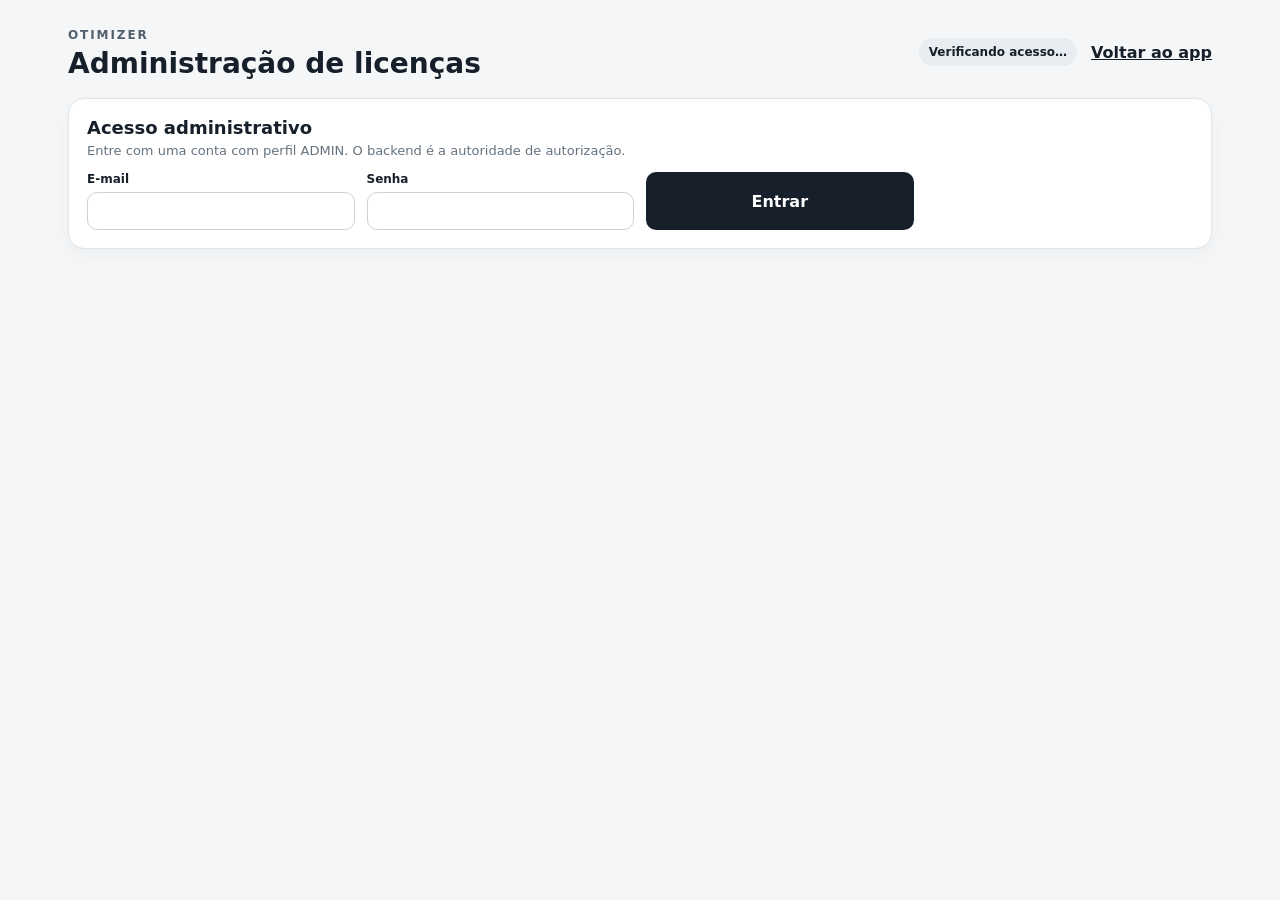
<file: frontend/admin.html>
<!doctype html>
<html lang="pt-BR">
<head>
  <meta charset="UTF-8">
  <meta name="viewport" content="width=device-width, initial-scale=1">
  <title>Otimizer — Administração</title>
  <link rel="stylesheet" href="admin.css">
</head>
<body>
  <main class="admin-shell">
    <header class="topbar">
      <div><span class="eyebrow">OTIMIZER</span><h1>Administração de licenças</h1></div>
      <div class="top-actions"><span id="status" class="status">Verificando acesso…</span><a href="index.html">Voltar ao app</a></div>
    </header>

    <section id="login-panel" class="panel">
      <h2>Acesso administrativo</h2>
      <p>Entre com uma conta com perfil ADMIN. O backend é a autoridade de autorização.</p>
      <form id="login-form" class="form-grid">
        <label>E-mail<input id="email" type="email" autocomplete="email" required></label>
        <label>Senha<input id="password" type="password" autocomplete="current-password" required></label>
        <button class="primary" type="submit">Entrar</button>
      </form>
      <p id="login-error" class="error" hidden></p>
    </section>

    <section id="admin-panel" hidden>
      <div class="toolbar panel">
        <div><strong id="admin-email">—</strong><span id="admin-role">ADMIN</span></div>
        <button id="logout" class="secondary">Sair</button>
      </div>

      <div id="metrics" class="metrics"></div>

      <section class="panel">
        <div class="section-heading"><div><h2>Licenças</h2><p>Gerencie o ciclo comercial sem acesso direto ao banco.</p></div><button id="refresh" class="secondary">Atualizar</button></div>
        <div class="filters">
          <label>Conta<input id="filter-account" placeholder="ID da conta"></label>
          <label>Status<select id="filter-status"><option value="">Todos</option><option>GERADA</option><option>DISPONIVEL</option><option>ATIVA</option><option>EXPIRADA</option><option>SUSPENSA</option><option>REVOGADA</option></select></label>
        </div>
        <div id="licenses" class="license-list"></div>
      </section>

      <section id="details" class="panel" hidden>
        <div class="section-heading"><h2>Detalhes da licença</h2><button id="close-details" class="icon">×</button></div>
        <div id="license-details"></div>
        <div id="license-actions" class="actions"></div>
        <div class="subsection"><h3>Dispositivos</h3><div id="devices"></div></div>
        <div class="subsection"><h3>Histórico de auditoria</h3><div id="history"></div></div>
      </section>

      <section class="panel">
        <div class="section-heading"><div><h2>Gerar licença</h2><p>A chave comercial é criada no backend e não depende do frontend.</p></div></div>
        <form id="generate-form" class="form-grid">
          <label>ID da conta<input id="gen-account" required></label>
          <label>Plano<input id="gen-plan" value="default" required></label>
          <label>Duração (dias)<input id="gen-duration" type="number" min="1" max="3650" value="30" required></label>
          <label>Máx. dispositivos<input id="gen-devices" type="number" min="1" max="1000" value="1" required></label>
          <label>Máx. rotas/dia<input id="gen-routes" type="number" min="1" placeholder="Sem limite"></label>
          <label>Preço (centavos)<input id="gen-price" type="number" min="0" value="0" required></label>
          <label class="check"><input id="gen-optimization" type="checkbox" checked> Otimização de rota</label>
          <button class="primary" type="submit">Gerar licença</button>
        </form>
        <p id="generate-message" class="message" hidden></p>
      </section>
    </section>
  </main>
  <script src="runtime-config.js"></script>
  <script src="admin.js"></script>
</body>
</html>
</file>
<file: frontend/admin.css>
:root{font-family:Inter,system-ui,-apple-system,BlinkMacSystemFont,"Segoe UI",sans-serif;color:#17202a;background:#f4f6f8}*{box-sizing:border-box}body{margin:0}.admin-shell{max-width:1180px;margin:auto;padding:18px}.topbar,.toolbar,.section-heading,.top-actions{display:flex;align-items:center;justify-content:space-between;gap:14px}.topbar{padding:6px 0 18px}.eyebrow{font-size:12px;font-weight:800;letter-spacing:.16em;color:#52606d}.topbar h1{font-size:28px;margin:4px 0 0}.top-actions a{color:#17202a;font-weight:700}.status,.badge{padding:7px 10px;border-radius:999px;background:#e8edf2;font-size:12px;font-weight:800}.status-loading{background:#fff3e6}.status-success{background:#eaf5ec}.status-error{background:#fdecec;color:#a12622}.panel{background:#fff;border:1px solid #dfe5ea;border-radius:16px;padding:18px;margin-bottom:16px;box-shadow:0 5px 18px rgba(0,0,0,.04)}h2{font-size:18px;margin:0 0 5px}h3{font-size:15px;margin:0 0 10px}.panel p{color:#65727e;font-size:13px;margin:5px 0 14px}.form-grid{display:grid;grid-template-columns:repeat(4,minmax(0,1fr));gap:12px}.form-grid label{display:flex;flex-direction:column;gap:6px;font-size:12px;font-weight:800}.form-grid input,.form-grid select{border:1px solid #cbd3da;border-radius:10px;padding:11px;background:#fff;font:inherit;font-weight:400}.form-grid .primary{grid-column:auto}.primary,.secondary{border-radius:10px;padding:11px 15px;font:inherit;font-weight:800;cursor:pointer}.primary{border:0;background:#17202a;color:#fff}.secondary{border:1px solid #cbd3da;background:#fff;color:#17202a}.primary:disabled,.secondary:disabled{opacity:.5;cursor:not-allowed}.metrics{display:grid;grid-template-columns:repeat(6,1fr);gap:10px;margin-bottom:16px}.metrics article{background:#fff;border:1px solid #dfe5ea;border-radius:14px;padding:13px}.metrics span{display:block;font-size:11px;color:#65727e}.metrics strong{font-size:23px}.filters{display:grid;grid-template-columns:2fr 1fr;gap:12px;margin:14px 0}.filters label{display:flex;flex-direction:column;gap:6px;font-size:12px;font-weight:800}.filters input,.filters select{border:1px solid #cbd3da;border-radius:10px;padding:10px;font:inherit}.license-list{display:grid;gap:7px}.license-row{width:100%;display:grid;grid-template-columns:2fr 1fr 1fr;align-items:center;text-align:left;gap:12px;border:1px solid #edf0f2;background:#fff;border-radius:11px;padding:12px;cursor:pointer}.license-row:hover{background:#f8fafb}.license-row span{display:flex;flex-direction:column;gap:3px}.license-row small,.device small,.event small{color:#65727e;font-size:11px}.badge-gerada,.badge-disponivel{background:#fff3e6}.badge-ativa{background:#eaf5ec}.badge-expirada,.badge-revogada{background:#fdecec;color:#a12622}.badge-suspensa{background:#f4f6f8}.detail-grid{display:grid;grid-template-columns:repeat(4,1fr);gap:10px;margin:14px 0}.detail-grid div{border:1px solid #edf0f2;border-radius:10px;padding:11px}.detail-grid span{display:block;font-size:11px;color:#65727e}.detail-grid strong,.detail-grid code{display:block;margin-top:4px;overflow-wrap:anywhere}.actions{display:flex;flex-wrap:wrap;gap:8px;padding-top:4px}.subsection{border-top:1px solid #edf0f2;margin-top:18px;padding-top:16px}.device,.event{display:flex;justify-content:space-between;gap:10px;align-items:center;border:1px solid #edf0f2;border-radius:10px;padding:10px;margin-top:7px}.device span,.event{display:flex;flex-direction:column;gap:3px}.event{align-items:flex-start}.icon{border:1px solid #cbd3da;background:#fff;border-radius:9px;font-size:20px;padding:3px 10px;cursor:pointer}.check{flex-direction:row!important;align-items:center;align-self:end}.check input{width:auto}.error{color:#a12622!important}.message{padding:10px;border-radius:10px;background:#eaf5ec;font-weight:700}.message.error{background:#fdecec}.empty{padding:14px;border:1px dashed #cbd3da;border-radius:10px;color:#65727e}@media(max-width:850px){.metrics{grid-template-columns:repeat(3,1fr)}.form-grid,.detail-grid{grid-template-columns:repeat(2,1fr)}}@media(max-width:520px){.admin-shell{padding:12px}.topbar,.toolbar{align-items:flex-start}.topbar h1{font-size:22px}.top-actions{flex-direction:column;align-items:flex-end}.metrics,.form-grid,.detail-grid,.filters{grid-template-columns:1fr}.license-row{grid-template-columns:1fr}.check{align-self:auto}}
</file>
